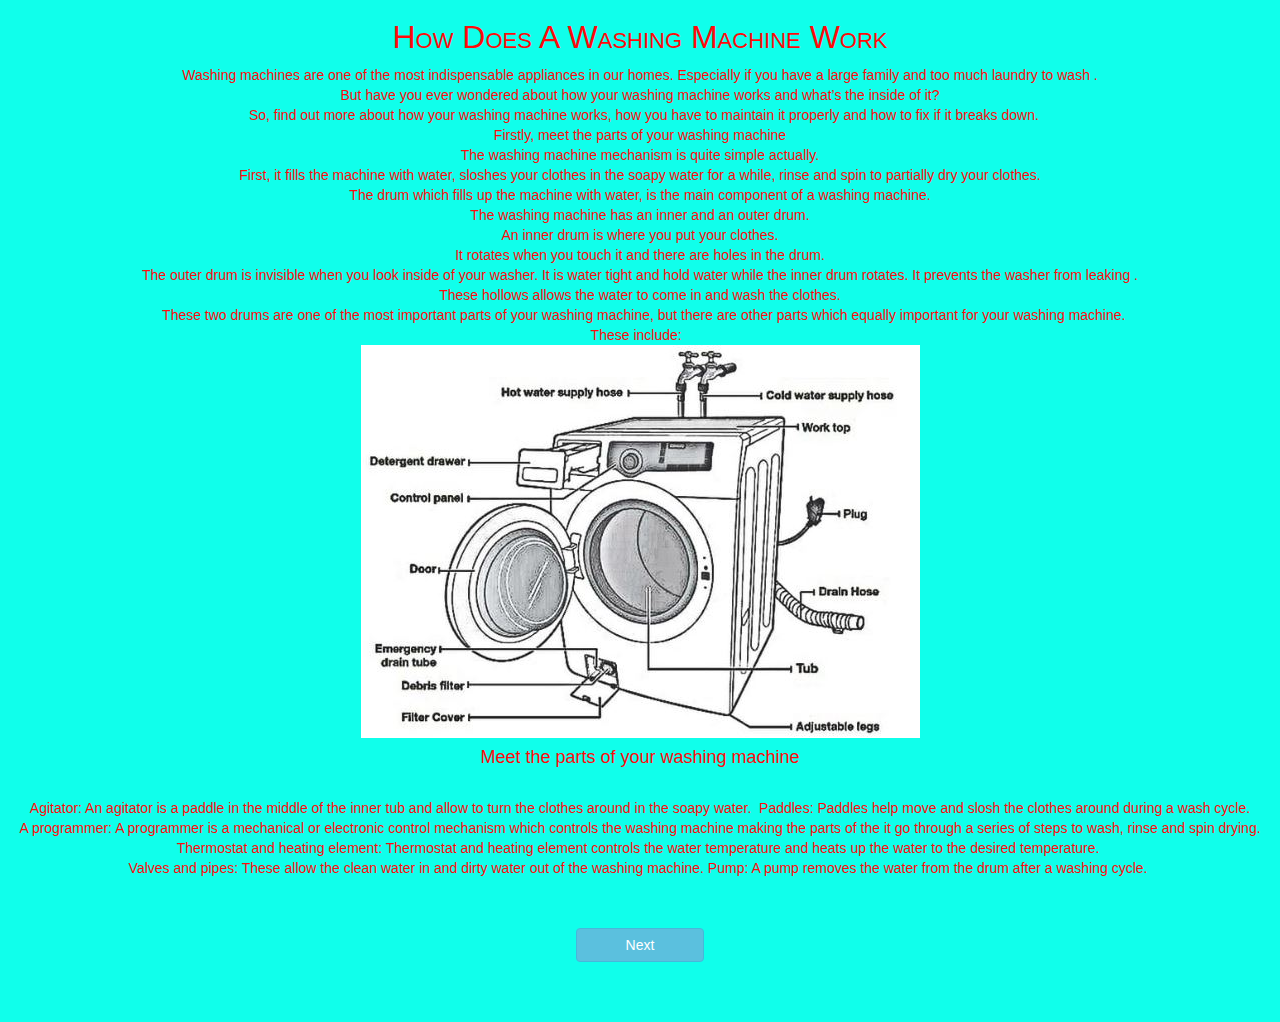
<file: index.html>
<html>

<head>
    <title>
        How Does A Washing Machine Work
    </title>
    <link href="style.css" rel="stylesheet" type="text/css">
    <meta name="viewport" content="width=device-width, initial-scale=1">
	<link rel="stylesheet" href="https://maxcdn.bootstrapcdn.com/bootstrap/3.4.0/css/bootstrap.min.css">
	<script src="https://ajax.googleapis.com/ajax/libs/jquery/3.4.1/jquery.min.js"></script>
	<script src="https://maxcdn.bootstrapcdn.com/bootstrap/3.4.0/js/bootstrap.min.js"></script>

</head>

<body style="background-color: rgba(0, 255, 234, 0.938); color: rgb(255, 10, 10);">
    <h1 style="font-variant:small-caps ;font-size: large; text-align: center; font-size:xx-large;">How Does A Washing
        Machine Work</h1>
    <p>Washing machines are one of the most indispensable appliances in our homes. Especially if you have a large
        family and too much laundry to wash .<br> But have you ever wondered about how your washing machine works and what’s
        the inside of it?<br>
        &nbsp;
        So, find out more about how your washing machine works, how you have to maintain it properly and how to fix if
        it breaks down.<br>
        &nbsp;
        Firstly, meet the parts of your washing machine
        &nbsp;<br>
        The washing machine mechanism is quite simple actually. <br>First, it fills the machine with water, sloshes your
        clothes in the soapy water for a while, rinse and spin to partially dry your clothes.<br> The drum which fills up
        the machine with water, is the main component of a washing machine.<br> The washing machine has an inner and an
        outer drum.<br> An inner drum is where you put your clothes.<br> It rotates when you touch it and there are holes in the
        drum.<br> The outer drum is invisible when you look inside of your washer. It is water tight and hold water while
        the inner drum rotates. It prevents the washer from leaking .<br> These hollows allows the water to come in and wash
        the clothes.<br>
        &nbsp;
        These two drums are one of the most important parts of your washing machine, but there are other parts which
        equally important for your washing machine.<br> These include: &nbsp;<br> <img
            src="Meet-the-parts-of-your-washing-machine-1.jpg">
        <h4>Meet the parts of your washing machine</h4><br><p>
        Agitator: An agitator is a paddle in the middle of the inner tub and allow to turn the clothes around in the
        soapy water.&nbsp;
        Paddles: Paddles help move and slosh the clothes around during a wash cycle.<br>
        A programmer: A programmer is a mechanical or electronic control mechanism which controls the washing machine
        making the parts of the it go through a series of steps to wash, rinse and spin drying.<br>
        Thermostat and heating element: Thermostat and heating element controls the water temperature and heats up the
        water to the desired temperature.&nbsp;<br>
        Valves and pipes: These allow the clean water in and dirty water out of the washing machine.
        Pump: A pump removes the water from the drum after a washing cycle.&nbsp;<br><br>
        </p></p><br>
        <button style="text-align: center; width: 10%;" class="btn btn-info" onclick="next()">Next</button><br>
        <br><br><br>
</body>
<script src="main1.js"></script>
</html>
</file>
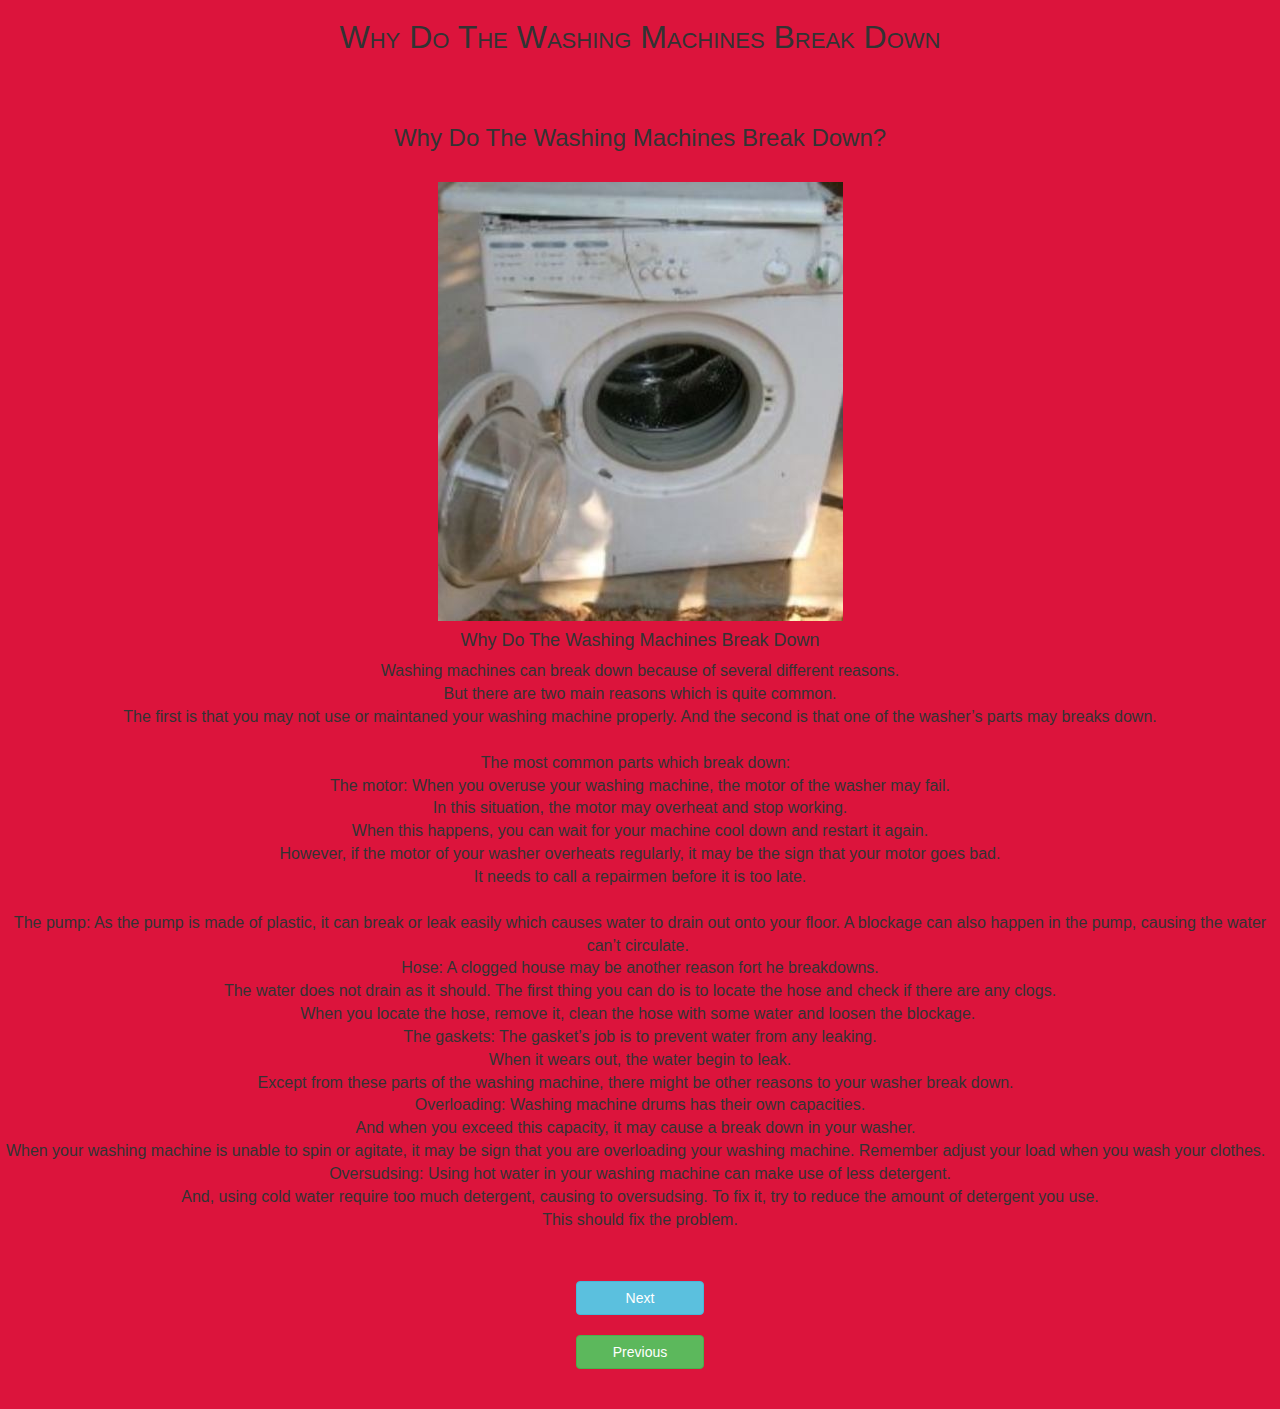
<file: index1.html>
<html>

<head>
    <title>
        How Does A Washing Machine Work
    </title>
    <link href="style.css" rel="stylesheet" type="text/css">
    <meta name="viewport" content="width=device-width, initial-scale=1">
    <link rel="stylesheet" href="https://maxcdn.bootstrapcdn.com/bootstrap/3.4.0/css/bootstrap.min.css">
    <script src="https://ajax.googleapis.com/ajax/libs/jquery/3.4.1/jquery.min.js"></script>
    <script src="https://maxcdn.bootstrapcdn.com/bootstrap/3.4.0/js/bootstrap.min.js"></script>

</head>

<body style="background-color: crimson;">
    <h1 style="font-variant:small-caps ;font-size: large; text-align: center; font-size:xx-large;">Why Do The Washing
        Machines Break Down</h1><br><br>
    <h3>Why Do The Washing Machines Break Down?</h3><br><img src="Why-Do-The-Washing-Machines-Break-Down-1.jpg">
    <br>
    <h4>Why Do The Washing Machines Break Down</h4>
    <p style="font-size: medium;">Washing machines can break down because of several different reasons.<br> But there are
        two main reasons which is
        quite common.<br> The first is that you may not use or maintaned your washing machine properly. And the second is
        that one of the washer’s parts may breaks down.<br>
        &nbsp;<br>
        The most common parts which break down:
        &nbsp;<br>
        The motor: When you overuse your washing machine, the motor of the washer may fail.<br> In this situation, the motor
        may overheat and stop working.<br> When this happens, you can wait for your machine cool down and restart it again.
        <br> However, if the motor of your washer overheats regularly, it may be the sign that your motor goes bad.<br> It needs
        to call a repairmen before it is too late.<br>&nbsp;<br>
        The pump: As the pump is made of plastic, it can break or leak easily which causes water to drain out onto your
        floor. A blockage can also happen in the pump, causing the water can’t circulate.&nbsp;<br>
        Hose: A clogged house may be another reason fort he breakdowns.<br> The water does not drain as it should. The first
        thing you can do is to locate the hose and check if there are any clogs.<br> When you locate the hose, remove it,
        clean the hose with some water and loosen the blockage.&nbsp;<br>
        The gaskets: The gasket’s job is to prevent water from any leaking.<br> When it wears out, the water begin to leak.
        <br>Except from these parts of the washing machine, there might be other reasons to your washer break down.
        &nbsp;<br>
        Overloading: Washing machine drums has their own capacities.<br> And when you exceed this capacity, it may cause a
        break down in your washer.
        &nbsp;<br>
        When your washing machine is unable to spin or agitate, it may be sign that you are overloading your washing
        machine. Remember adjust your load when you wash your clothes.
        &nbsp;<br>
        Oversudsing: Using hot water in your washing machine can make use of less detergent.<br> And, using cold water
        require too much detergent, causing to oversudsing. To fix it, try to reduce the amount of detergent you use.<br>
        This should fix the problem.</p><br><br>
    <button style="text-align: center; width: 10%;" class="btn btn-info" onclick="next1()">Next</button><br>
    <br>
    <button style="text-align: center; width: 10%;" class="btn btn-success" onclick="previous()">Previous</button><br>
    <br>
    <br>
    <script src="main2.js"></script>
</body>
</file>
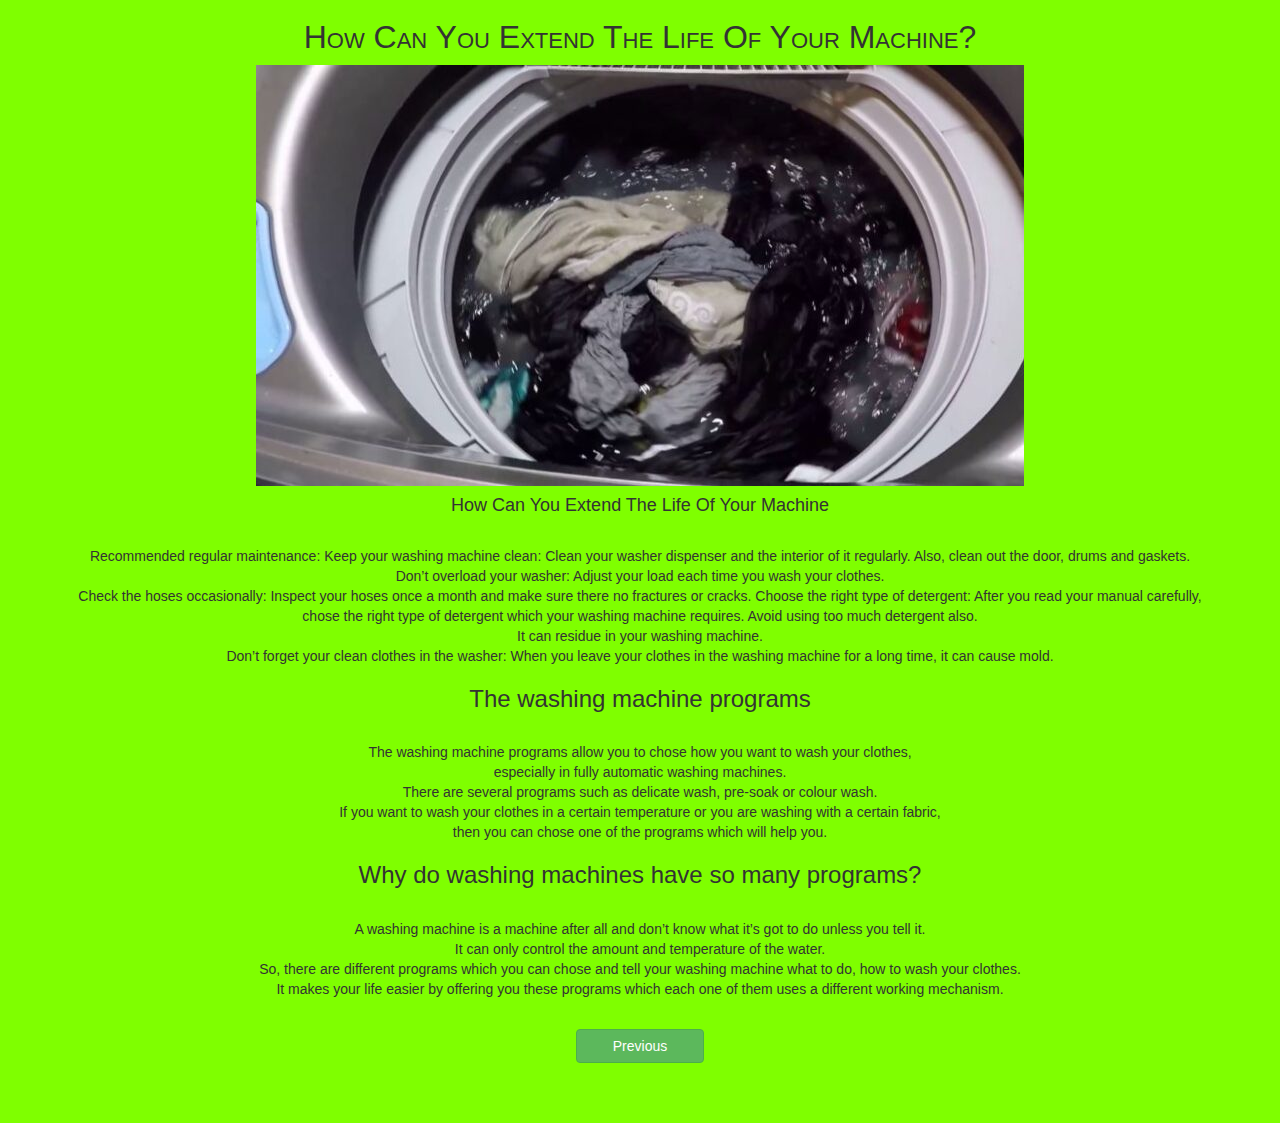
<file: index3.html>
<html>

<head>
    <title>
        How Does A Washing Machine Work
    </title>
    <link href="style.css" rel="stylesheet" type="text/css">
    <meta name="viewport" content="width=device-width, initial-scale=1">
    <link rel="stylesheet" href="https://maxcdn.bootstrapcdn.com/bootstrap/3.4.0/css/bootstrap.min.css">
    <script src="https://ajax.googleapis.com/ajax/libs/jquery/3.4.1/jquery.min.js"></script>
    <script src="https://maxcdn.bootstrapcdn.com/bootstrap/3.4.0/js/bootstrap.min.js"></script>

</head>

<body style="background-color: chartreuse;">
    <h1 style="font-variant:small-caps ;font-size: large; text-align: center; font-size:xx-large;">How Can You Extend
        The Life Of Your Machine?</h1>
    <img src="How-Can-You-Extend-The-Life-Of-Your-Machine-1-768x421.jpg">
    <h4>How Can You Extend The Life Of Your Machine</h4>
    <br>
    <p>Recommended regular maintenance:

        Keep your washing machine clean: Clean your washer dispenser and the interior of it regularly. Also, clean out
        the door, drums and gaskets.<br>
        Don’t overload your washer: Adjust your load each time you wash your clothes.<br>
        Check the hoses occasionally: Inspect your hoses once a month and make sure there no fractures or cracks.
        Choose the right type of detergent: After you read your manual carefully,<br> chose the right type of detergent
        which your washing machine requires. Avoid using too much detergent also.<br> It can residue in your washing
        machine.<br>
        Don’t forget your clean clothes in the washer: When you leave your clothes in the washing machine for a long
        time, it can cause mold.<br>
        <h3>The washing machine programs</h3>
        <br>
        The washing machine programs allow you to chose how you want to wash your clothes,<br> especially in fully automatic
        washing machines.<br> There are several programs such as delicate wash, pre-soak or colour wash.<br> If you want to wash
        your clothes in a certain temperature or you are washing with a certain fabric,<br> then you can chose one of the
        programs which will help you.<br>

        <h3>Why do washing machines have so many programs?</h3>
        <br>
        A washing machine is a machine after all and don’t know what it’s got to do unless you tell it.<br> It can only
        control the amount and temperature of the water.<br> So, there are different programs which you can chose and tell
        your washing machine what to do, how to wash your clothes.<br> It makes your life easier by offering you these
        programs which each one of them uses a different working mechanism.<br></p><br>
        <button style="text-align: center; width: 10%;" class="btn btn-success" onclick="previous1()">Previous</button><br>
        <script src="main3.js"></script>
        <br><br><br>
</body>
</file>
<file: style.css>
body{text-align: center;
background-color: blue;
}
</file>
